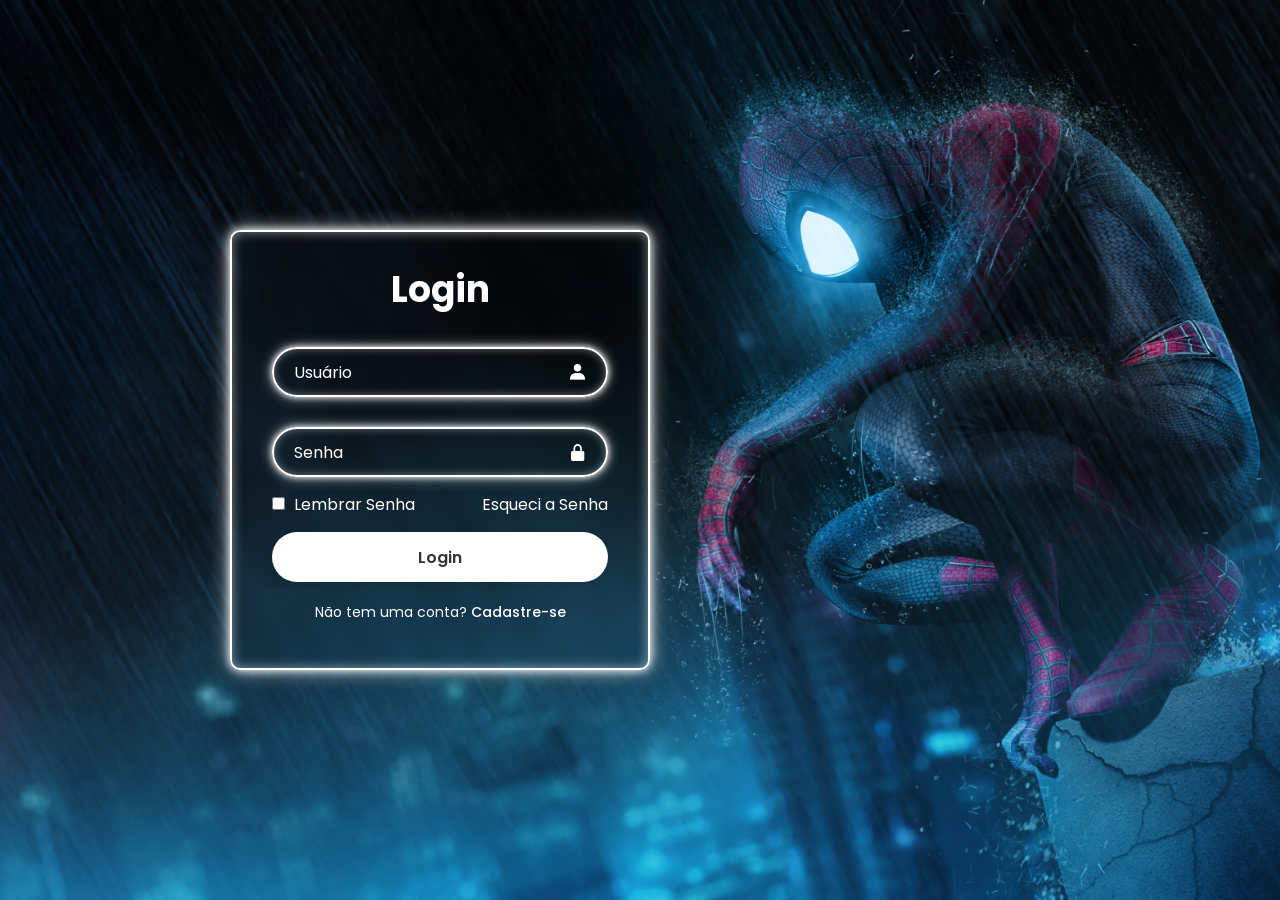
<file: index.html>
<!DOCTYPE html>
<html lang="pt-br"

<head>
	<meta charset="UTF-8">
	<meta name="viewport" content="width=device-width, initial-scale=1,0">
	<title>WLS</title>
	<link href='https://unpkg.com/boxicons@2.1.4/css/boxicons.min.css'rel='stylesheet'> </link>
	<link rel="stylesheet" href="styles.css">
</head>

<body>
	<main class="container">
		<form> 
			<h1> Login</h1>	
			
			<div class="input-box">
				<input placeholder="Usuário" type="email">
				<i class="bx bxs-user"></i>
			</div>
			
			<div class="input-box">
				<input placeholder="Senha" type="password">
				<i class="bx bxs-lock-alt"></i>
			</div>
			
			<div class="remember-forgot">
				<label>
				<input type="checkbox">
				Lembrar Senha
				</label>
				<a href="#">Esqueci a Senha</a>
			</div>
			
			<button type="submit" class="login">Login</button>
			
			<div class="register-link">
				<p> Não tem uma conta? <a href="#">Cadastre-se</a></p>
			</div>
				
		</form>
		
	</main>
	
</body>

</html>
</file>
<file: styles.css>
@import url('https://fonts.googleapis.com/css2?family=Inter:ital,opsz,wght@0,14..32,100..900;1,14..32,100..900&family=Poppins:ital,wght@0,100;0,200;0,300;0,400;0,500;0,600;0,700;0,800;0,900;1,100;1,200;1,300;1,400;1,500;1,600;1,700;1,800;1,900&display=swap');

* {
	margin: 0;
	padding: 0;
	box-sizing: border-box;
	font-family: "Poppins", sans-serif;
}

body {
	display: flex;
	justify-content: flex-start;
	align-items: center;
	min-height: 100vh;
	background: url('./img/miranha.jpg');
	background-size: cover;
	background-position: center;
}

.container {
	width: 420px;
	margin-left: 18vw;
	background-color: transparent;
	backdrop-filter: blur(8px);
	color: #ffffff;
	padding: 30px 40px;
	border-radius:10px;
	border: 2px solid #ffffff;
	box-shadow:
			0	0	8px	#ffffff,
			0	0	20px	rgba(255, 255, 255, 0.7),
			inset 0	0	12px	rgba(255, 255, 255, 0.5);
}


@media (max-width: 768px) {
	body {
		justify-content: center;
		padding: 0 15px;                 
		background-position: 65% center; 
	}

	.container {
		width: 100%;                     
		max-width: 380px;                
		margin-left: 0;                  
		padding: 25px 20px;              
	}
}

.container h1 {
	font-size: 36px;
	text-align: center;
}

.input-box {
	position: relative;
	width: 100%;
	height: 50px;
	margin: 30px 0;
}

.input-box input {
	width: 100%;
	height: 100%;
	background-color: transparent;
	border-radius: 40px;
	outline:none;
	font-size: 16px;
	color: #ffffff;
	padding: 20px 45px 20px 20px;
	border: 2px solid #ffffff;
	box-shadow: 
		0 0 6px #ffffff,
		0 0 14px rgba(255, 255, 255, 0.6),
		inset 0 0 8px rgba(255, 255, 255, 0.4);
	transition: 0.3s ease;
}

.input-box input::placeholder {
	color: #ffffff
}
	
.input-box i {
	position: absolute;
	right: 20px;
	top: 50%;
	transform: translateY(-50%);
	font-size: 20px;
}

.remember-forgot {
	display: flex;
	justify-content: space-between;
	margin: -15px 0 15px;
}

.remember-forgot label input {
	accent-color: #ffffff;
	margin-right: 5px;
}

.remember-forgot a {
	text-decoration: none;
	color: #ffffff;
}

.remember-forgot a:hover {
	text-decoration: underline;
}

.login {
	width: 100%;
	height: 50px;
	background-color: #ffffff;
	border: none;
	border-radius: 40px;
	cursor: pointer;
	font-size: 16px;
	color: #333;
	font-weight: 600;
	box-shadow: 0	0	10px	rgba(0, 0, 0, .1);
}

.login:hover {
	background-color: transparent;
	border: 2px solid rgba(255, 255, 255, .2);
	color: #ffffff;
	transition: 0.5s;
}

.register-link {
	font-size: 14px;
	text-align: center;
	margin: 20px	0	15px;
}

.register-link a {
	text-decoration: none;
	color: #ffffff;
	font-weight: 500;
}

.register-link a:hover {
	text-decoration: underline;
}
</file>
